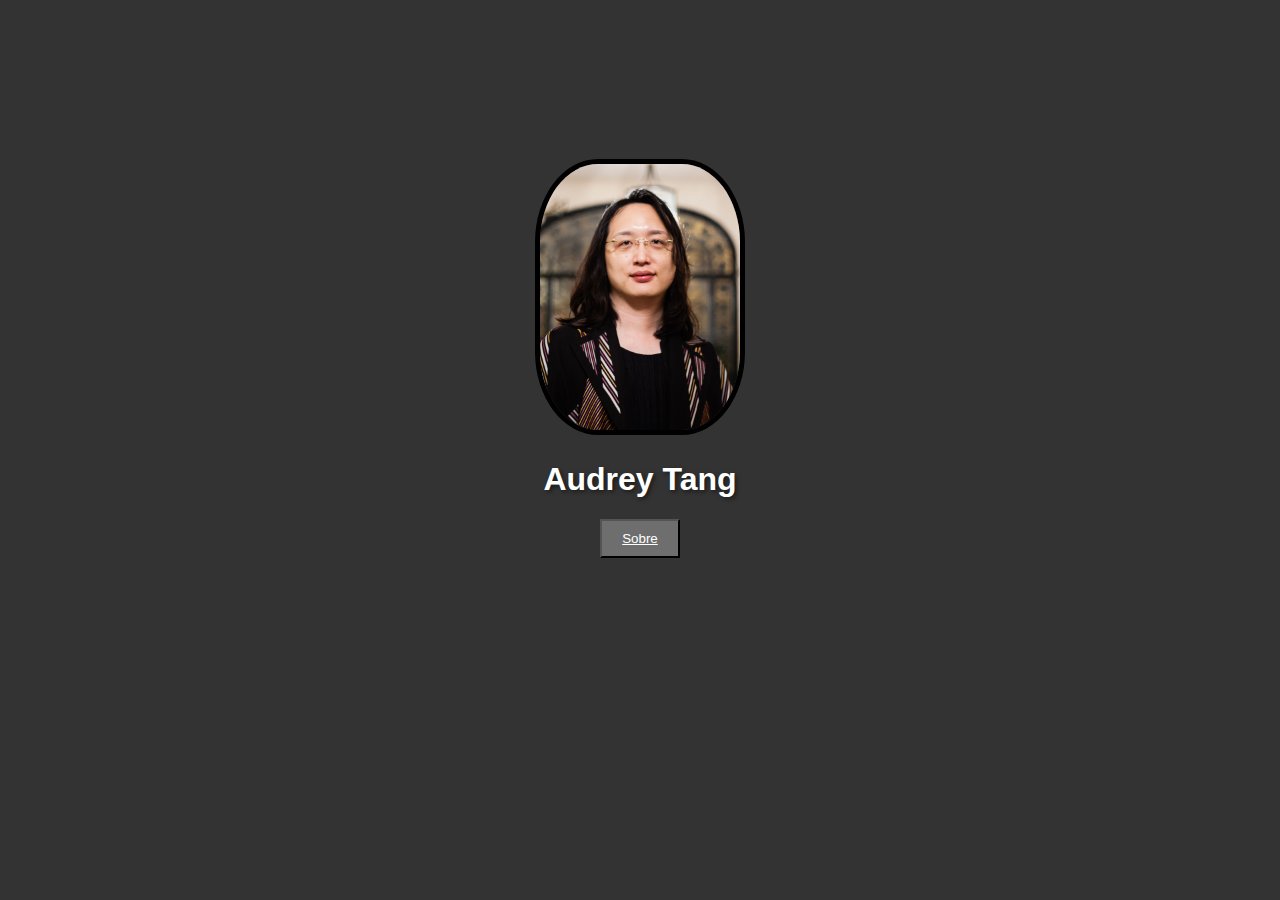
<file: trabalho sobre audrey tang/index.html>
<!DOCTYPE html>
<html lang="en">
<head>
  <meta charset="UTF-8">
  <meta name="viewport" content="width=device-width, initial-scale=1">
  <title>Audrey Tang - Biografia</title>
  <link rel="stylesheet" href="style.css">
</head>
<body>
 <img class="imagem1" src="japacama.jpg" alt=""> 
 <h1 class="h1">Audrey Tang</h1>
 <button class="animated-button"><a class="color-button" href="index2.html">Sobre</a></button>
</body>
  <script src="script.js"></script>
</html>
</file>
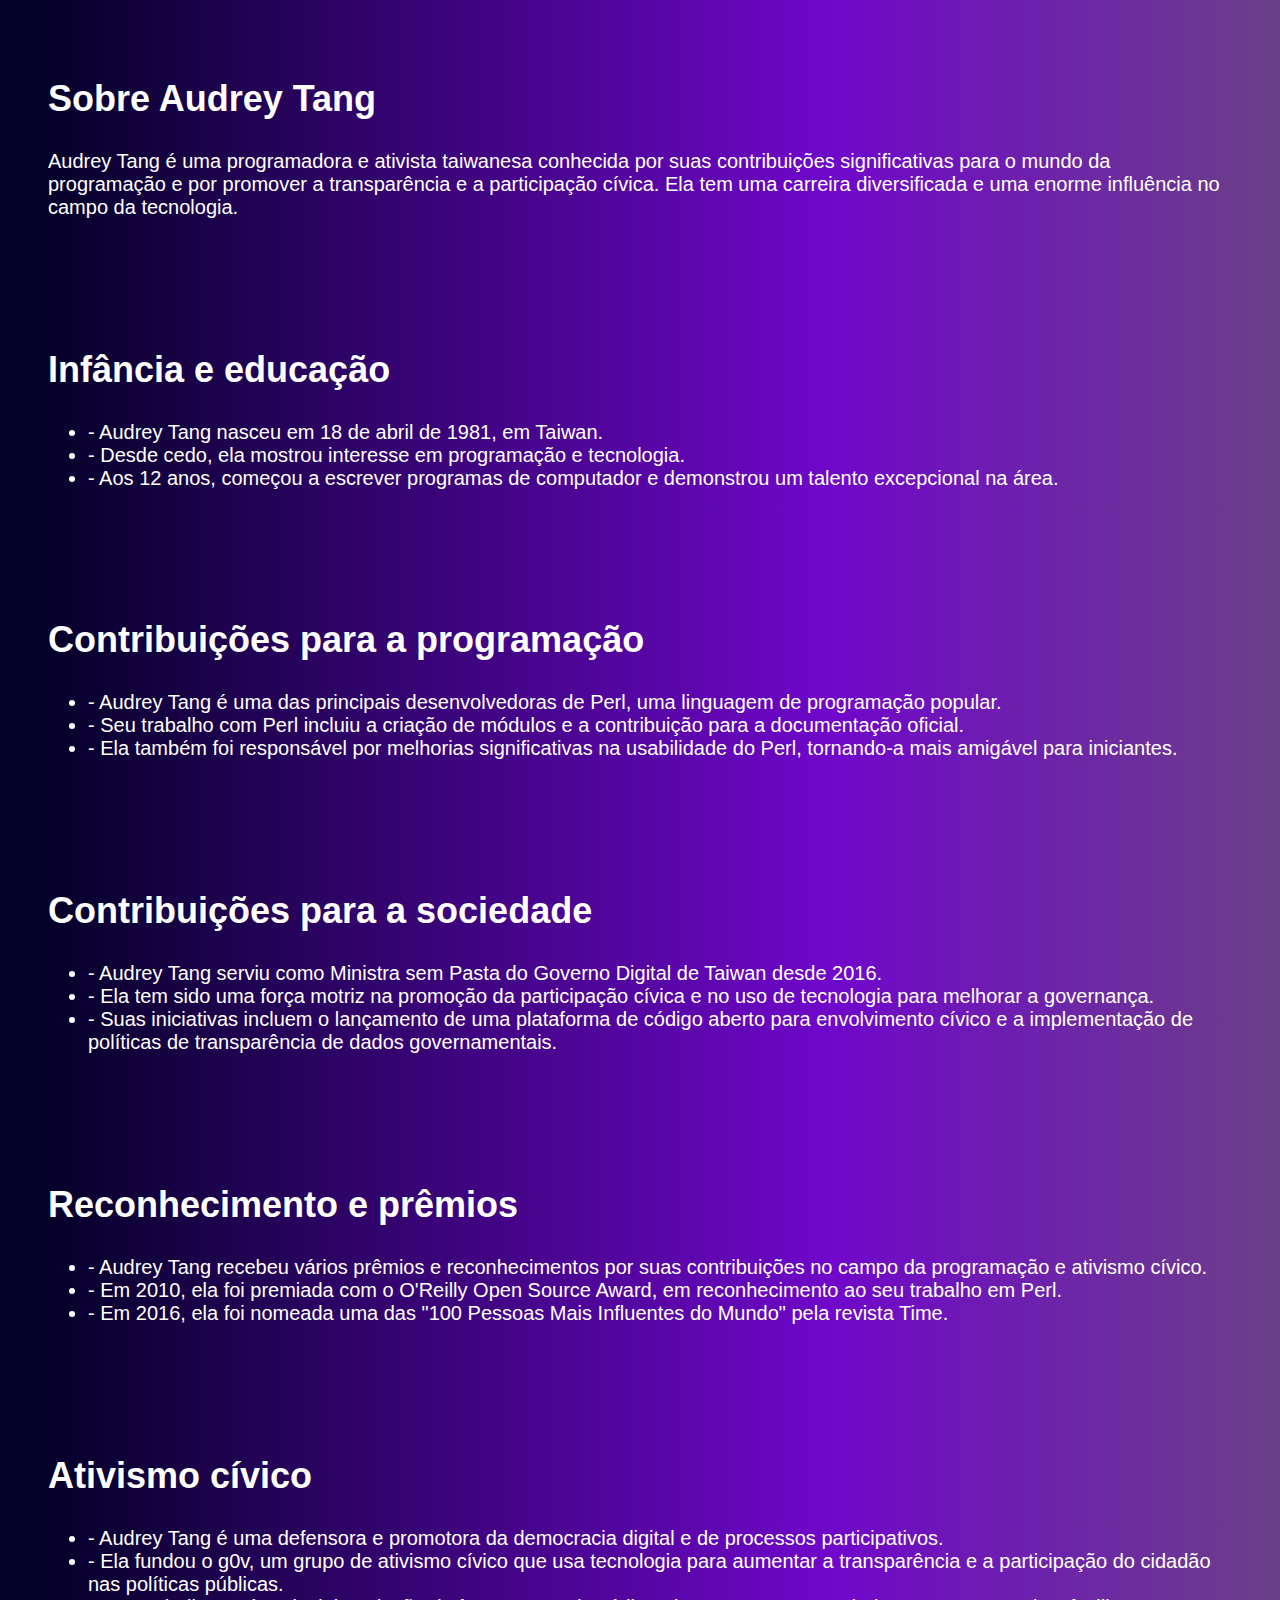
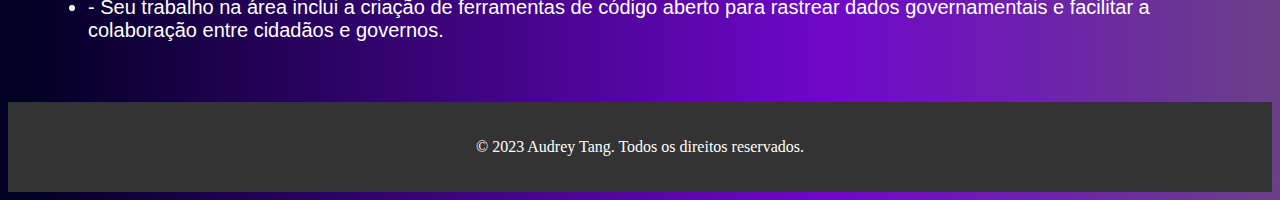
<file: trabalho sobre audrey tang/index2.html>
<html lang="en">
<head>
    <meta charset="UTF-8">
    <meta name="viewport" content="width=device-width, initial-scale=1.0">
    <title>Document</title>
    <link rel="stylesheet" href="styles.css">
</head>
<body>
    <section id="about">
        <h2>Sobre Audrey Tang</h2>
        <p>Audrey Tang é uma programadora e ativista taiwanesa conhecida por suas contribuições significativas para o mundo da programação e por promover a transparência e a participação cívica. Ela tem uma carreira diversificada e uma enorme influência no campo da tecnologia.</p>
      </section>

      <section id="estudo e idade">
        <h2>Infância e educação</h2>
        <ul>
          <li>- Audrey Tang nasceu em 18 de abril de 1981, em Taiwan.</li>
          <li>- Desde cedo, ela mostrou interesse em programação e tecnologia.</li>
          <li>- Aos 12 anos, começou a escrever programas de computador e demonstrou um talento excepcional na área.</li>
        </ul>
      </section>
    
      <section id="programação">
        <h2>Contribuições para a programação</h2>
        <ul>
          <li>- Audrey Tang é uma das principais desenvolvedoras de Perl, uma linguagem de programação popular.</li>
          <li>- Seu trabalho com Perl incluiu a criação de módulos e a contribuição para a documentação oficial.</li>
          <li>- Ela também foi responsável por melhorias significativas na usabilidade do Perl, tornando-a mais amigável para iniciantes.</li>
        </ul>
      </section>
    
      <section id="contribuições">
        <h2>Contribuições para a sociedade</h2>
        <ul>
          <li>- Audrey Tang serviu como Ministra sem Pasta do Governo Digital de Taiwan desde 2016.</li>
          <li>- Ela tem sido uma força motriz na promoção da participação cívica e no uso de tecnologia para melhorar a governança.</li>
          <li>- Suas iniciativas incluem o lançamento de uma plataforma de código aberto para envolvimento cívico e a implementação de políticas de transparência de dados governamentais.</li>
        </ul>
      </section>

      <section id="premios">
        <h2>Reconhecimento e prêmios</h2>
        <ul>
          <li>- Audrey Tang recebeu vários prêmios e reconhecimentos por suas contribuições no campo da programação e ativismo cívico.</li>
          <li>- Em 2010, ela foi premiada com o O'Reilly Open Source Award, em reconhecimento ao seu trabalho em Perl.</li>
          <li>- Em 2016, ela foi nomeada uma das "100 Pessoas Mais Influentes do Mundo" pela revista Time.</li>
        </ul>
      </section>


      <section id="Ativismo cívico">
        <h2>Ativismo cívico</h2>
        <ul>
          <li>- Audrey Tang é uma defensora e promotora da democracia digital e de processos participativos.</li>
          <li>- Ela fundou o g0v, um grupo de ativismo cívico que usa tecnologia para aumentar a transparência e a participação do cidadão nas políticas públicas.</li>
          <li>- Seu trabalho na área inclui a criação de ferramentas de código aberto para rastrear dados governamentais e facilitar a colaboração entre cidadãos e governos.</li>
        </ul>
      </section>

     
    
      <footer>
        <p>&copy; 2023 Audrey Tang. Todos os direitos reservados.</p>
      </footer>
    </body>
    </html>
    
</body>
</html>
</file>
<file: trabalho sobre audrey tang/style.css>
body {
    font-family: Arial, sans-serif;
    margin: 0;
    padding: 0;
    background-color: rgb(119, 0, 255);
    transition: background-color 1s linear;
    background-color: #333;
    color: white;
    text-align: center;
    padding: 12.4%;
  }
  
  .imagem1{
    align-items: center;
    max-width: 200px;
    border: 5px solid black; 
    border-radius: 30%;
  }
  
  .animated-button {
    background-color: rgb(110, 110, 110); /* Define a cor inicial */
    color: #fff;
    padding: 10px 20px;
    border-radius: 2%;
    cursor: pointer;
    animation: color-change 2000ms infinite;
    font-family: Arial, Helvetica, sans-serif;
  }
  
  @keyframes color-change {
    0% {
      background-color: rgb(255, 255, 255); /* Define a cor inicial */
    }
    50% {
      background-color: rgb(0, 0, 0); /* Define a cor do meio */
    }
    100% {
      background-color: rgb(63, 63, 63); /* Define a cor final */
    }
  }
  .color-button{
    color: white;
  }

  .h1{
   
   text-shadow: 2px 2px 4px rgba(0, 0, 0, 0.5);
    
    
  }
</file>
<file: trabalho sobre audrey tang/styles.css>
body{
  background: rgb(2,0,36);
  background: linear-gradient(90deg, rgba(2,0,36,1) 2%, rgba(112,7,203,1) 65%, rgba(99,55,129,0.9528186274509804) 100%, rgba(99,55,129,1) 100%);
  color: white;
}
section {
    padding: 40px;
    font-size: 20px;
    font-family: Arial, Helvetica, sans-serif;
  }
  h1, h2 {
    color: #ffffff;
    font-size: 36px;
    font-family: 'Trebuchet MS', 'Lucida Sans Unicode', 'Lucida Grande', 'Lucida Sans', Arial, sans-serif;
  }
  footer {
    background-color: #333;
    color: #fff;
    padding: 20px;
    text-align: center;
  }
</file>
